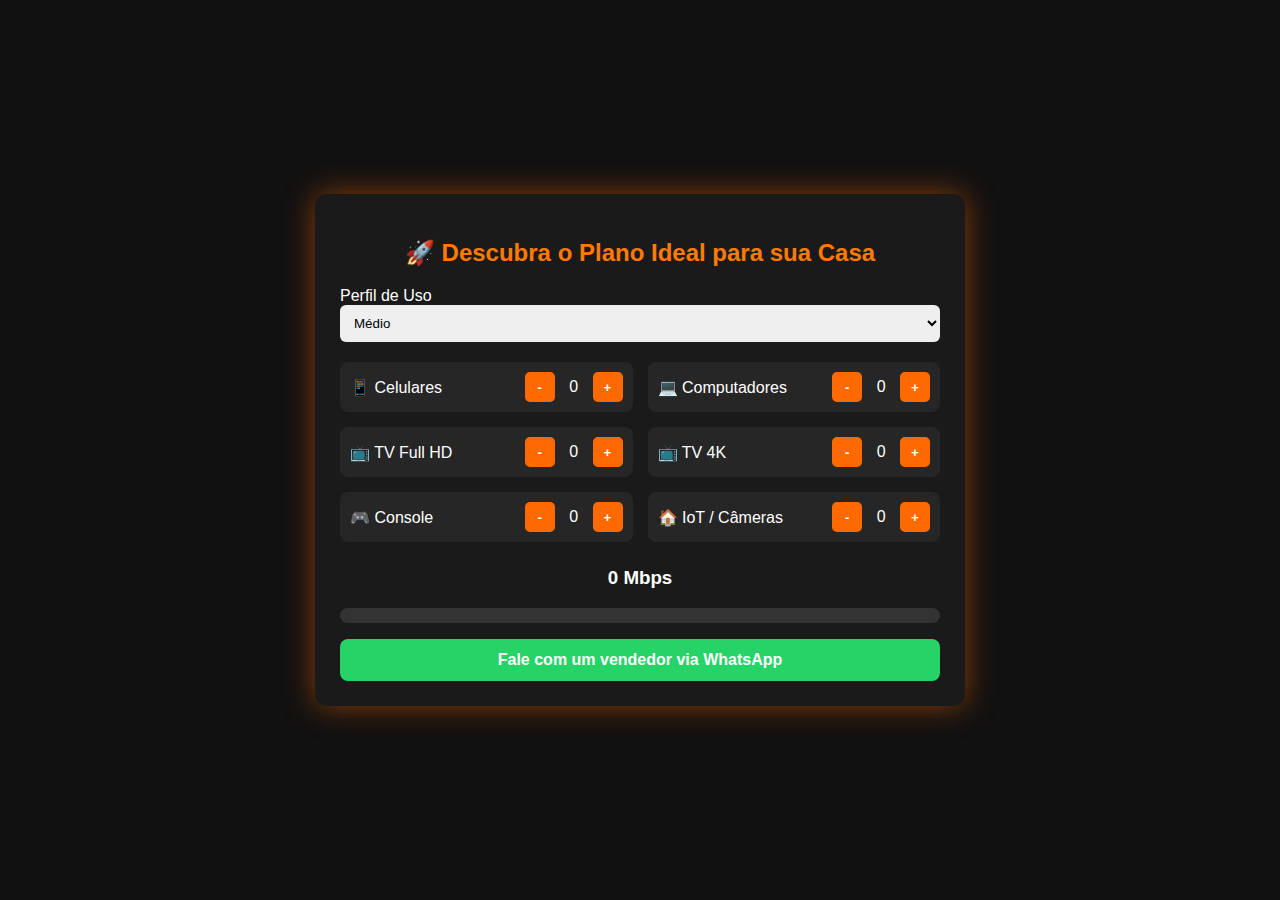
<file: index.html>
<!DOCTYPE html>
<html lang="pt-br">
<head>
<meta charset="UTF-8">
<meta name="viewport" content="width=device-width, initial-scale=1.0">
<title>Simulador de Banda - RG Provider</title>
<link rel="stylesheet" href="style.css">
</head>
<body>

<div class="simulador">

<h2>🚀 Descubra o Plano Ideal para sua Casa</h2>

<div class="perfil">
<label>Perfil de Uso</label>
<select id="perfil">
<option value="0.6">Leve</option>
<option value="0.8" selected>Médio</option>
<option value="1">Intenso</option>
</select>
</div>

<div class="grid">

<div class="item" data-consumo="3">
<span>📱 Celulares</span>
<div class="controle">
<button onclick="alterar(this,-1)">-</button>
<span class="valor">0</span>
<button onclick="alterar(this,1)">+</button>
</div>
</div>

<div class="item" data-consumo="5">
<span>💻 Computadores</span>
<div class="controle">
<button onclick="alterar(this,-1)">-</button>
<span class="valor">0</span>
<button onclick="alterar(this,1)">+</button>
</div>
</div>

<div class="item" data-consumo="8">
<span>📺 TV Full HD</span>
<div class="controle">
<button onclick="alterar(this,-1)">-</button>
<span class="valor">0</span>
<button onclick="alterar(this,1)">+</button>
</div>
</div>

<div class="item" data-consumo="25">
<span>📺 TV 4K</span>
<div class="controle">
<button onclick="alterar(this,-1)">-</button>
<span class="valor">0</span>
<button onclick="alterar(this,1)">+</button>
</div>
</div>

<div class="item" data-consumo="5">
<span>🎮 Console</span>
<div class="controle">
<button onclick="alterar(this,-1)">-</button>
<span class="valor">0</span>
<button onclick="alterar(this,1)">+</button>
</div>
</div>

<div class="item" data-consumo="1">
<span>🏠 IoT / Câmeras</span>
<div class="controle">
<button onclick="alterar(this,-1)">-</button>
<span class="valor">0</span>
<button onclick="alterar(this,1)">+</button>
</div>
</div>

</div>

<div class="resultado">
<h3 id="total">0 Mbps</h3>
<div class="barra"><div id="progresso"></div></div>
<p id="plano"></p>

<a id="whatsappBtn" target="_blank" class="whatsapp">
Fale com um vendedor via WhatsApp
</a>
</div>

</div>

<script src="script.js"></script>
</body>
</html>
</file>
<file: style.css>
body {
    margin: 0;
    font-family: Arial, sans-serif;
    background: #111;
    color: white;

    display: flex;
    justify-content: center;
    align-items: center;

    min-height: 100vh;
    padding: 40px 20px;
    box-sizing: border-box;

    overflow-y: hidden;
    }

html {
    height: 100%;
    }

    
.simulador {
    max-width: 600px;
    width: 100%;
    background: #1a1a1a;
    padding: 25px;
    border-radius: 12px;
    box-shadow: 0 0 30px rgba(255,106,0,0.5);
    }


    
    h2 {
    text-align: center;
    color: #ff7a00;
    }
    
    .perfil {
    margin-bottom: 20px;
    }
    
    select {
    width: 100%;
    padding: 10px;
    border-radius: 6px;
    border: none;
    }
    
    .grid {
    display: grid;
    grid-template-columns: repeat(auto-fit, minmax(250px, 1fr));
    gap: 15px;
    }
    
    .item {
    display: flex;
    justify-content: space-between;
    align-items: center;
    background: #262626;
    padding: 10px;
    border-radius: 8px;
    }
    
    .controle button {
    width: 30px;
    height: 30px;
    border: none;
    background: #ff6a00;
    color: white;
    font-weight: bold;
    border-radius: 5px;
    cursor: pointer;
    }
    
    .controle span {
    margin: 0 10px;
    min-width: 20px;
    text-align: center;
    }
    
    .resultado {
    margin-top: 25px;
    text-align: center;
    }
    
    .barra {
    width: 100%;
    height: 15px;
    background: #333;
    border-radius: 10px;
    margin: 10px 0;
    }
    
    #progresso {
    height: 100%;
    width: 0%;
    background: #ff6a00;
    transition: 0.3s;
    }
    
    .whatsapp {
    display: block;
    margin-top: 15px;
    padding: 12px;
    background: #25d366;
    color: white;
    text-decoration: none;
    border-radius: 8px;
    font-weight: bold;
    }
    
    .whatsapp:hover {
    background: #1ebe5d;
    }
    
    @media(max-width: 500px){
    .simulador {
    padding: 15px;
    }
    }
</file>
